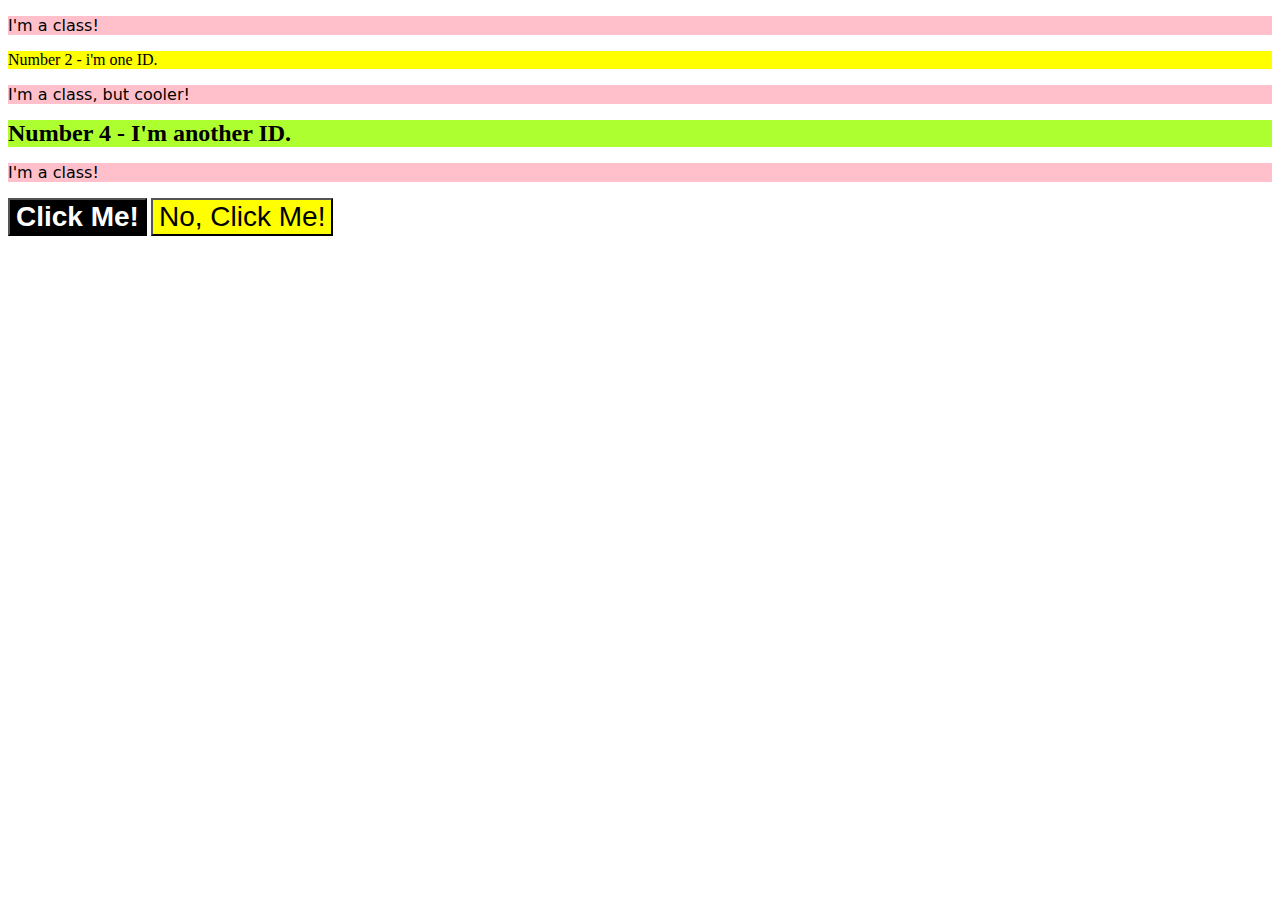
<file: index.html>
<!DOCTYPE html>
<html lang="en">
  <head>
    <meta charset="UTF-8" />
    <meta name="viewport" content="width=device-width, initial-scale=1.0" />
    <link rel="stylesheet" href="styles.css" />
    <title>Startpagina</title>
  </head>
  <body>
    <p class="odd">I'm a class!</p>
    <div id="two">Number 2 - i'm one ID.</div>
    <p class="odd" class="adjust-font-size">I'm a class, but cooler!</p>
    <div id="four" class="adjust-font-size">Number 4 - I'm another ID.</div>
    <p class="odd">I'm a class!</p>

    <button class="button" id="one">Click Me!</button>
    <button class="button" id="two">No, Click Me!</button>
  </body>
</html>
</file>
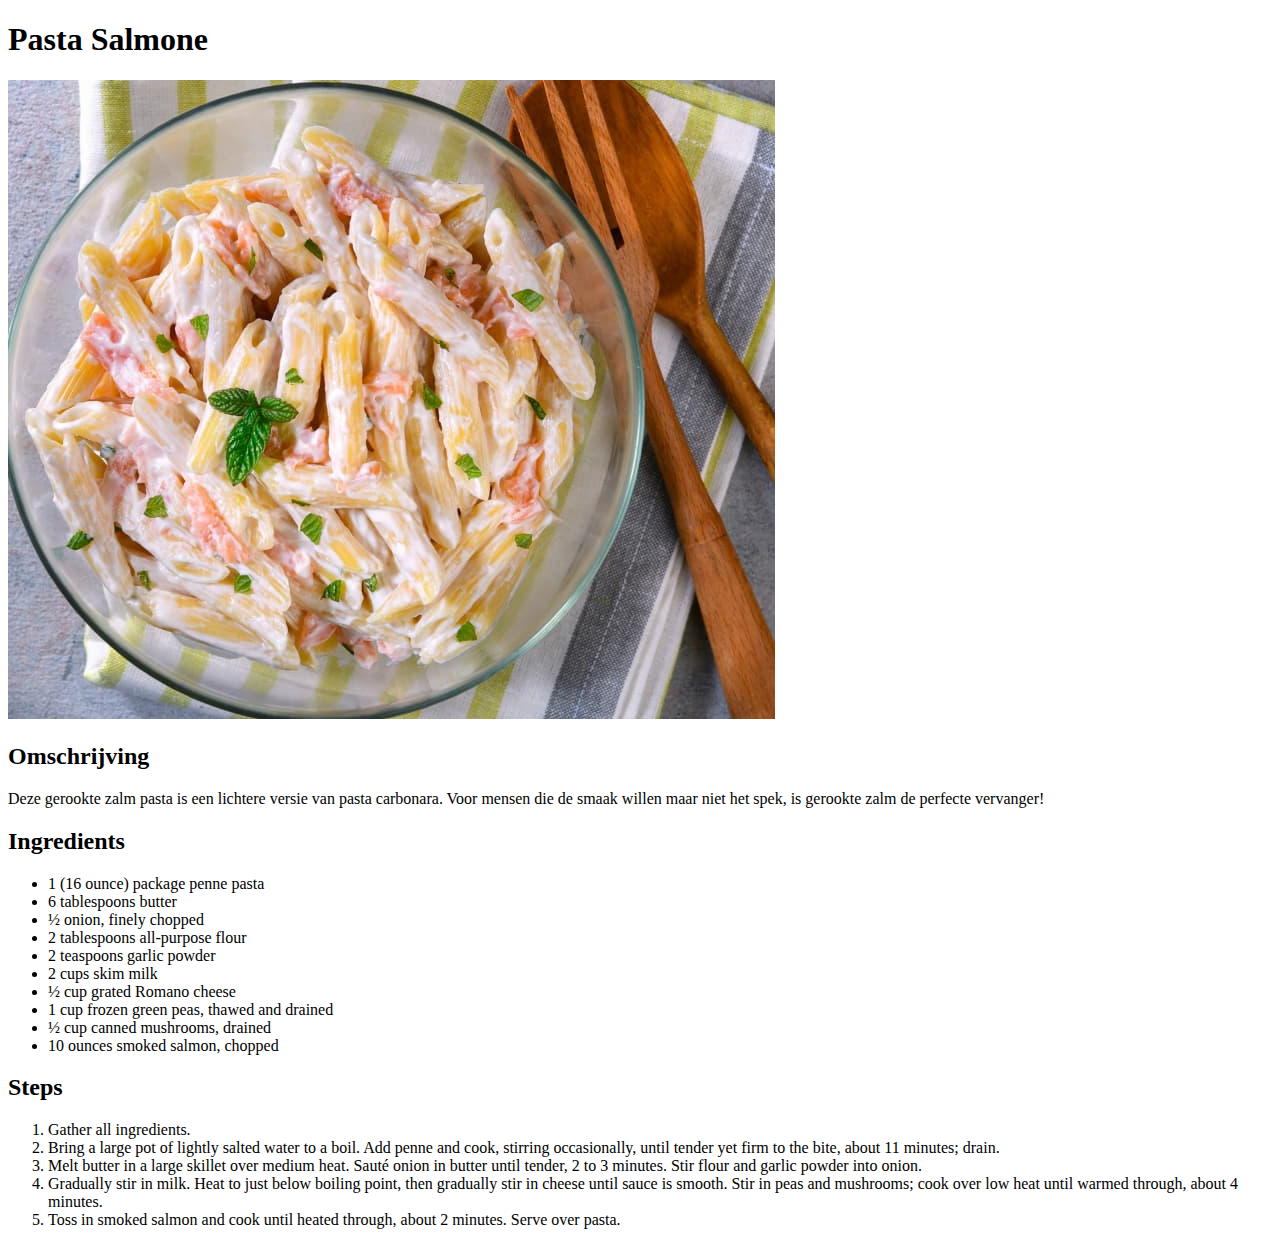
<file: recipes/pasta.html>
<!DOCTYPE html>
<html lang="en">
  <head>
    <meta charset="UTF-8" />
    <meta name="viewport" content="width=device-width, initial-scale=1.0" />
    <title>Zalmpasta</title>
  </head>
  <body>
    <h1>Pasta Salmone</h1>
    <img src="/img/pasta salmone.jpg" alt="Pasta Salmone" />
    <h2>Omschrijving</h2>
    <p>
      Deze gerookte zalm pasta is een lichtere versie van pasta carbonara. Voor
      mensen die de smaak willen maar niet het spek, is gerookte zalm de
      perfecte vervanger!
    </p>

    <h2>Ingredients</h2>
    <ul>
      <li>1 (16 ounce) package penne pasta</li>
      <li>6 tablespoons butter</li>
      <li>½ onion, finely chopped</li>
      <li>2 tablespoons all-purpose flour</li>
      <li>2 teaspoons garlic powder</li>
      <li>2 cups skim milk</li>
      <li>½ cup grated Romano cheese</li>
      <li>1 cup frozen green peas, thawed and drained</li>
      <li>½ cup canned mushrooms, drained</li>
      <li>10 ounces smoked salmon, chopped</li>
    </ul>
    <h2>Steps</h2>
    <ol>
      <li>Gather all ingredients.</li>
      <li>
        Bring a large pot of lightly salted water to a boil. Add penne and cook,
        stirring occasionally, until tender yet firm to the bite, about 11
        minutes; drain.
      </li>
      <li>
        Melt butter in a large skillet over medium heat. Sauté onion in butter
        until tender, 2 to 3 minutes. Stir flour and garlic powder into onion.
      </li>
      <li>
        Gradually stir in milk. Heat to just below boiling point, then gradually
        stir in cheese until sauce is smooth. Stir in peas and mushrooms; cook
        over low heat until warmed through, about 4 minutes.
      </li>
      <li>
        Toss in smoked salmon and cook until heated through, about 2 minutes.
        Serve over pasta.
      </li>
    </ol>
  </body>
</html>
</file>
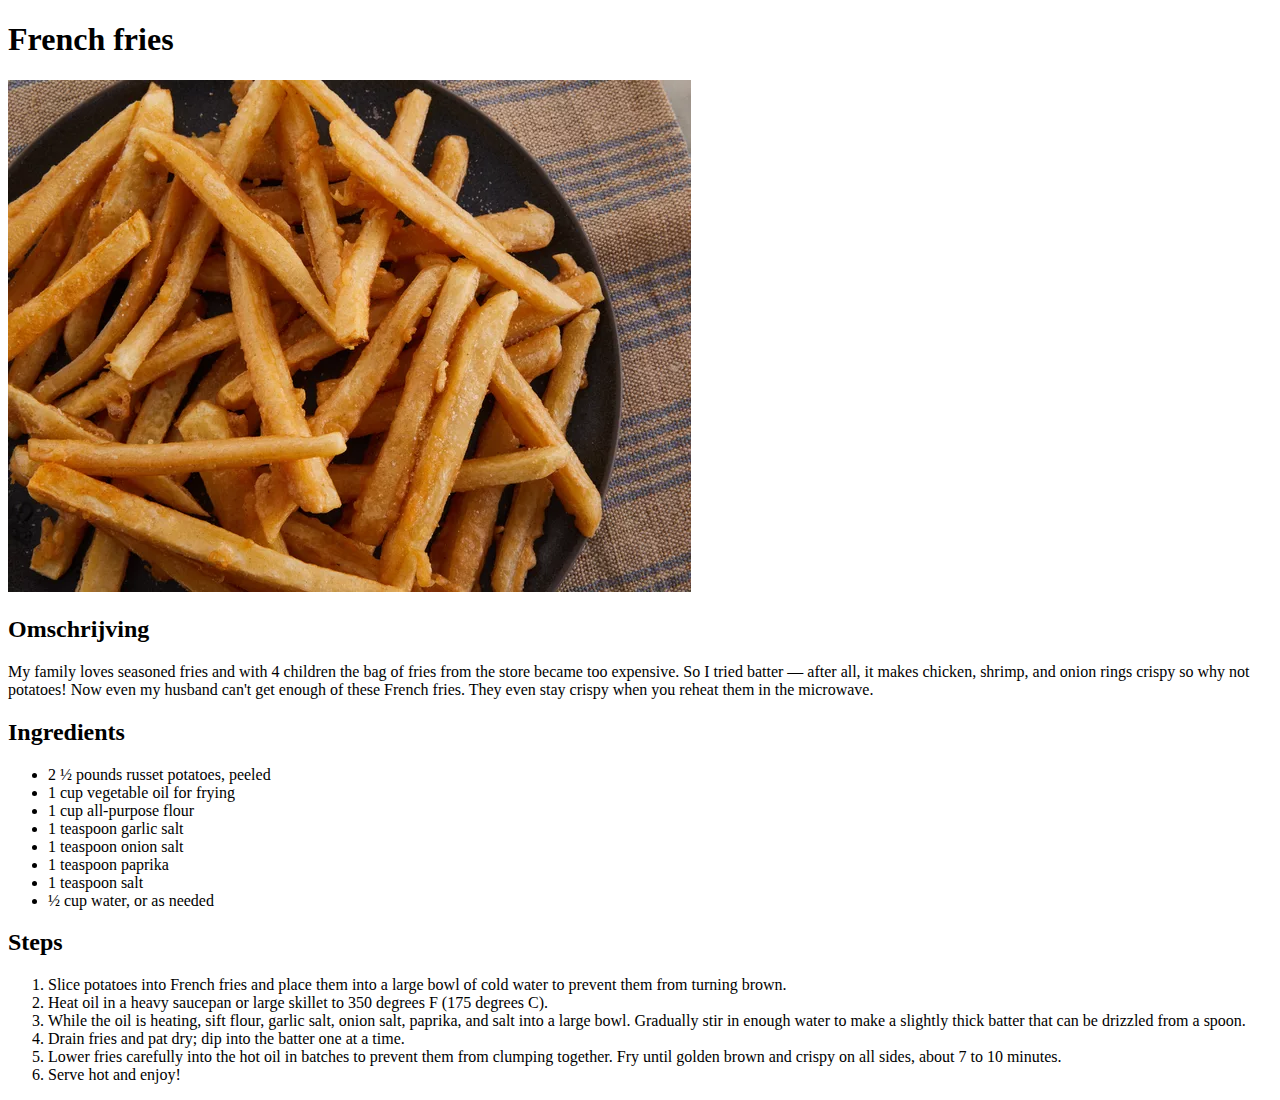
<file: recipes/patat.html>
<!DOCTYPE html>
<html lang="en">
  <head>
    <meta charset="UTF-8" />
    <meta name="viewport" content="width=device-width, initial-scale=1.0" />
    <title>French fries</title>
  </head>
  <body>
    <h1>French fries</h1>
    <img
      src="/img/50223-homemade-crispy-seasoned-french-fries-DDMFS-4x3-4e3f07ae55c9474abc0e4ce601c33eda.webp"
      alt="French fries"
    />
    <h2>Omschrijving</h2>
    <p>
      My family loves seasoned fries and with 4 children the bag of fries from
      the store became too expensive. So I tried batter — after all, it makes
      chicken, shrimp, and onion rings crispy so why not potatoes! Now even my
      husband can't get enough of these French fries. They even stay crispy when
      you reheat them in the microwave.
    </p>

    <h2>Ingredients</h2>
    <ul>
      <li>2 ½ pounds russet potatoes, peeled</li>
      <li>1 cup vegetable oil for frying</li>
      <li>1 cup all-purpose flour</li>
      <li>1 teaspoon garlic salt</li>
      <li>1 teaspoon onion salt</li>
      <li>1 teaspoon paprika</li>
      <li>1 teaspoon salt</li>
      <li>½ cup water, or as needed</li>
    </ul>
    <h2>Steps</h2>
    <ol>
      <li>
        Slice potatoes into French fries and place them into a large bowl of
        cold water to prevent them from turning brown.
      </li>
      <li>
        Heat oil in a heavy saucepan or large skillet to 350 degrees F (175
        degrees C).
      </li>
      <li>
        While the oil is heating, sift flour, garlic salt, onion salt, paprika,
        and salt into a large bowl. Gradually stir in enough water to make a
        slightly thick batter that can be drizzled from a spoon.
      </li>
      <li>Drain fries and pat dry; dip into the batter one at a time.</li>
      <li>
        Lower fries carefully into the hot oil in batches to prevent them from
        clumping together. Fry until golden brown and crispy on all sides, about
        7 to 10 minutes.
      </li>
      <li>Serve hot and enjoy!</li>
    </ol>
  </body>
</html>
</file>
<file: styles.css>
.odd{
    background-color: pink;
    font-family: Verdana,"DejaVu Sans",sans-serif;
}

.adjust-font-size{font-size: 24px;}

#four{
    background-color: greenyellow;
    font-weight: 700;}

.button{font-size: 28px;
font-family: Helvetica,"Times New Roman", sans-serif;
}
#one{background-color: black;
color: white;
font-weight: 700;}
#two{background-color: yellow;}
</file>
